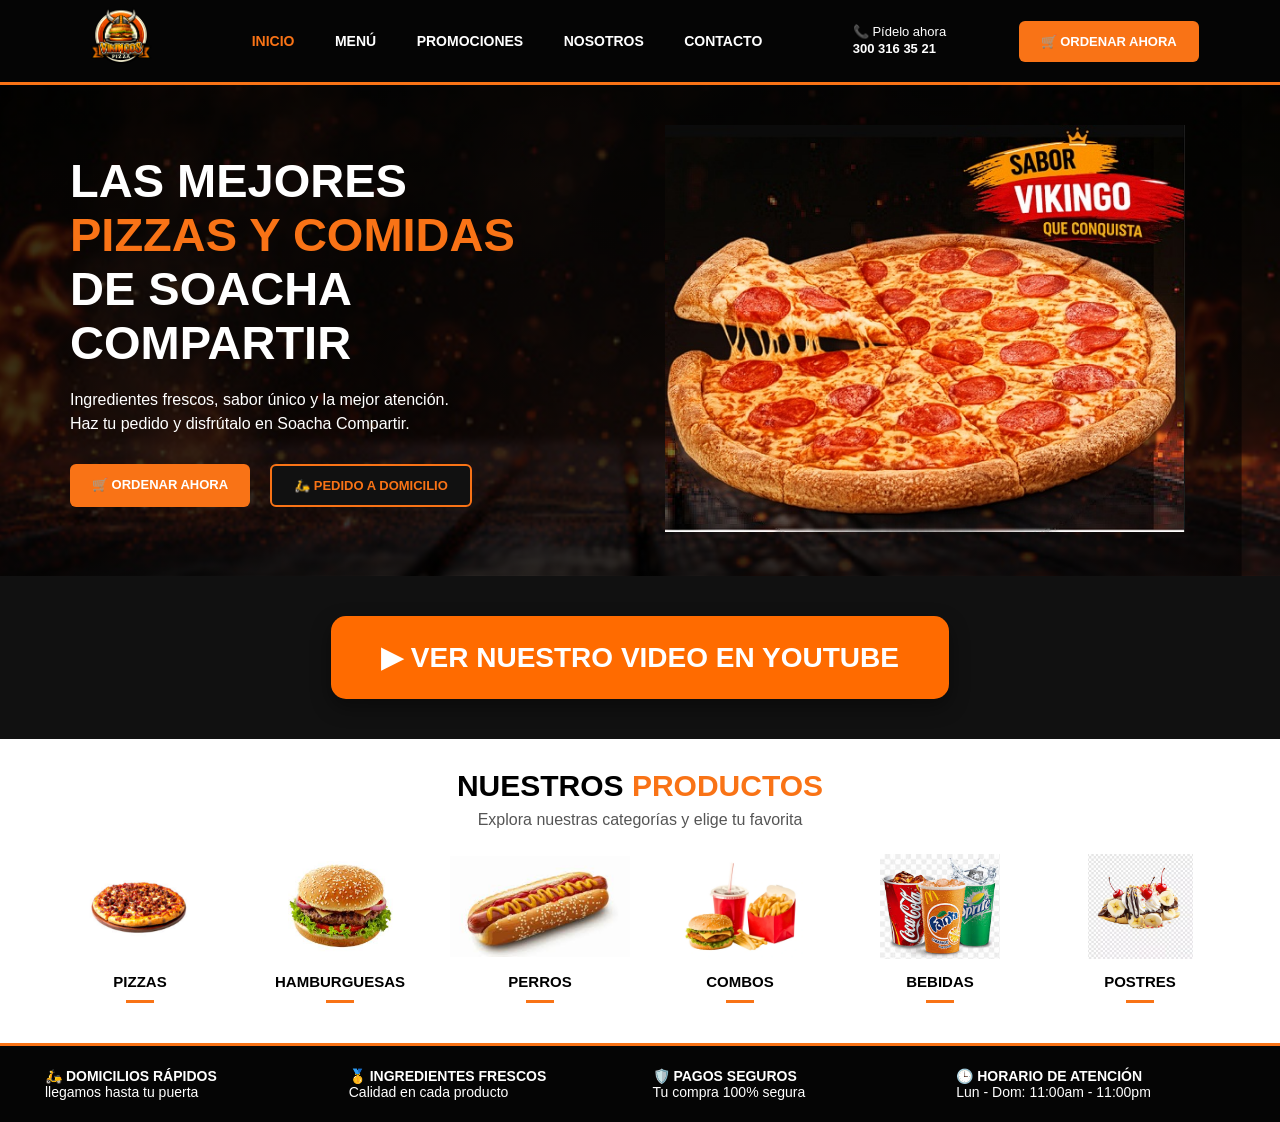
<file: index.html>
<!DOCTYPE html>
<html lang="es">
<head>
  <meta charset="UTF-8">
  <meta name="viewport" content="width=device-width, initial-scale=1.0">
  <title>Vikingos Pizza - Inicio</title>
  <link rel="stylesheet" href="css/styles.css">
</head>
<body>

<header class="navbar">
  <div class="logo">
    <img src="img/logo.png" alt="Logo Vikingos">
  </div>

  <nav>
    <a class="active" href="index.html">INICIO</a>
    <a href="menu.html">MENÚ</a>
    <a href="promociones.html">PROMOCIONES</a>
    <a href="nosotros.html">NOSOTROS</a>
    <a href="contacto.html">CONTACTO</a>
  </nav>

  <div class="phone">📞 Pídelo ahora<br><strong>300 316 35 21</strong></div>
  <a class="btn-orange" href="menu.html">🛒 ORDENAR AHORA</a>
</header>

<section class="home-hero">
  <div class="hero-text">
    <h1>LAS MEJORES<br><span>PIZZAS Y COMIDAS</span><br>DE SOACHA COMPARTIR</h1>
    <p>Ingredientes frescos, sabor único y la mejor atención.<br>Haz tu pedido y disfrútalo en Soacha Compartir.</p>

    <div class="hero-buttons">
      <a href="menu.html" class="btn-orange">🛒 ORDENAR AHORA</a>
      <a href="carrito.html" class="btn-dark">🛵 PEDIDO A DOMICILIO</a>
    </div>
  </div>

  <div class="hero-img">
    <img src="img/pizza-principal.jpg" alt="Pizza principal">
  </div>
</section>

<section style="text-align:center; padding:40px 20px;">
  <a 
    href="https://youtu.be/ykD9ggdG1hM?si=ET_D7bd4wH5rV7Zw" 
    target="_blank"
    style="
      display:inline-block;
      background:#ff6b00;
      color:white;
      padding:25px 50px;
      font-size:28px;
      font-weight:bold;
      text-decoration:none;
      border-radius:15px;
      box-shadow:0 8px 20px rgba(0,0,0,0.4);
    "
  >
    ▶ VER NUESTRO VIDEO EN YOUTUBE
  </a>
</section>

<section class="productos-home">
  <h2>NUESTROS <span>PRODUCTOS</span></h2>
  <p>Explora nuestras categorías y elige tu favorita</p>

  <div class="categorias">
    <div><img src="img/pizza.png"><h4>PIZZAS</h4></div>
    <div><img src="img/Hamburguesa.jpg.jpg"><h4>HAMBURGUESAS</h4></div>
    <div><img src="img/perro.png"><h4>PERROS</h4></div>
    <div><img src="img/combo.webp"><h4>COMBOS</h4></div>
    <div><img src="img/bebidas.png"><h4>BEBIDAS</h4></div>
    <div><img src="img/postre.avif"><h4>POSTRES</h4></div>
  </div>
</section>

<footer>
  <div>🛵 <strong>DOMICILIOS RÁPIDOS</strong><br>llegamos hasta tu puerta</div>
  <div>🥇 <strong>INGREDIENTES FRESCOS</strong><br>Calidad en cada producto</div>
  <div>🛡️ <strong>PAGOS SEGUROS</strong><br>Tu compra 100% segura</div>
  <div>🕒 <strong>HORARIO DE ATENCIÓN</strong><br>Lun - Dom: 11:00am - 11:00pm</div>
</footer>

<script src="js/script.js"></script>
</body>
</html>
</file>
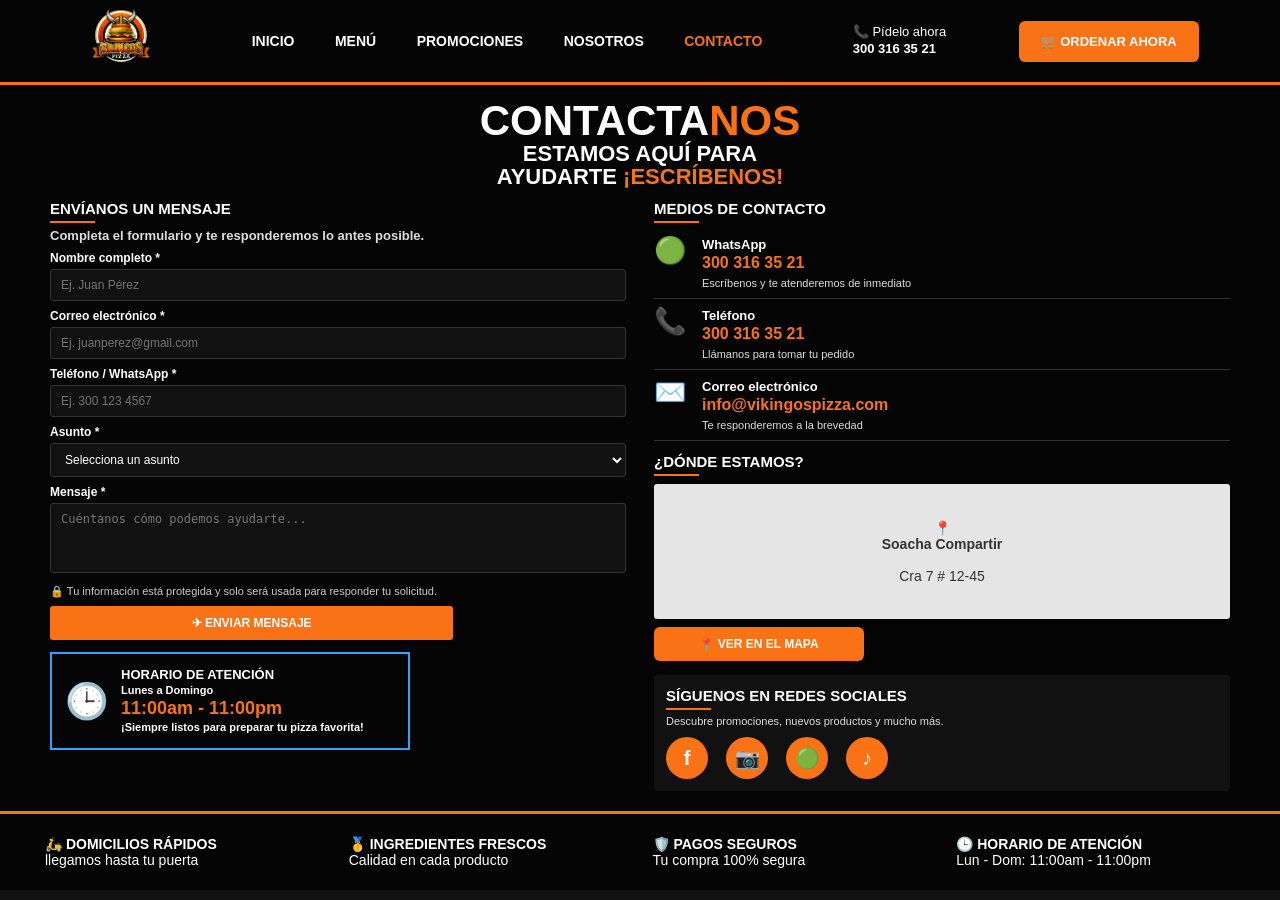
<file: contacto.html>
<!DOCTYPE html>
<html lang="es">
<head>
  <meta charset="UTF-8">
  <meta name="viewport" content="width=device-width, initial-scale=1.0">
  <title>Contacto - Vikingos Pizza</title>
  <link rel="stylesheet" href="css/styles.css">
</head>
<body>

<header class="navbar">
  <div class="logo">
    <img src="img/logo.png" alt="Logo Vikingos">
  </div>

  <nav>
    <a href="index.html">INICIO</a>
    <a href="menu.html">MENÚ</a>
    <a href="promociones.html">PROMOCIONES</a>
    <a href="nosotros.html">NOSOTROS</a>
    <a class="active" href="contacto.html">CONTACTO</a>
  </nav>

  <div class="phone">📞 Pídelo ahora<br><strong>300 316 35 21</strong></div>
  <a class="btn-orange" href="menu.html">🛒 ORDENAR AHORA</a>
</header>

<main class="contacto-page compacto">

  <section class="contacto-title">
    <h1>CONTACTA<span>NOS</span></h1>
    <h2>ESTAMOS AQUÍ PARA<br>AYUDARTE <span>¡ESCRÍBENOS!</span></h2>
  </section>

  <section class="contacto-grid compacto-grid">

    <div class="contact-form-box">
      <h3>ENVÍANOS UN MENSAJE</h3>
      <p>Completa el formulario y te responderemos lo antes posible.</p>

      <form>
        <label>Nombre completo *</label>
        <input type="text" placeholder="Ej. Juan Pérez">

        <label>Correo electrónico *</label>
        <input type="email" placeholder="Ej. juanperez@gmail.com">

        <label>Teléfono / WhatsApp *</label>
        <input type="text" placeholder="Ej. 300 123 4567">

        <label>Asunto *</label>
        <select>
          <option>Selecciona un asunto</option>
          <option>Pedido</option>
          <option>Promoción</option>
          <option>Servicio al cliente</option>
        </select>

        <label>Mensaje *</label>
        <textarea placeholder="Cuéntanos cómo podemos ayudarte..."></textarea>

        <small>🔒 Tu información está protegida y solo será usada para responder tu solicitud.</small>

        <button type="button" class="btn-send">✈ ENVIAR MENSAJE</button>
      </form>

      <div class="horario-box">
        <div class="icon-large">🕒</div>
        <div>
          <h4>HORARIO DE ATENCIÓN</h4>
          <p>Lunes a Domingo</p>
          <strong>11:00am - 11:00pm</strong>
          <p>¡Siempre listos para preparar tu pizza favorita!</p>
        </div>
      </div>
    </div>

    <div class="contact-info-box">

      <div class="medios-contacto">
        <h3>MEDIOS DE CONTACTO</h3>

        <div class="contact-item">
          <span>🟢</span>
          <div>
            <strong>WhatsApp</strong>
            <p>300 316 35 21</p>
            <small>Escríbenos y te atenderemos de inmediato</small>
          </div>
        </div>

        <div class="contact-item">
          <span>📞</span>
          <div>
            <strong>Teléfono</strong>
            <p>300 316 35 21</p>
            <small>Llámanos para tomar tu pedido</small>
          </div>
        </div>

        <div class="contact-item">
          <span>✉️</span>
          <div>
            <strong>Correo electrónico</strong>
            <p>info@vikingospizza.com</p>
            <small>Te responderemos a la brevedad</small>
          </div>
        </div>
      </div>

      <div class="mapa-box">
        <h3>¿DÓNDE ESTAMOS?</h3>
        <div class="mapa-falso">
          📍<br>
          <strong>Soacha Compartir</strong><br>
          Cra 7 # 12-45
        </div>
        <a href="https://www.google.com/maps" target="_blank" class="btn-orange mapa-btn">📍 VER EN EL MAPA</a>
      </div>

      <div class="redes-box">
        <h3>SÍGUENOS EN REDES SOCIALES</h3>
        <p>Descubre promociones, nuevos productos y mucho más.</p>
        <div class="redes-icons">
          <span>f</span>
          <span>📷</span>
          <span>🟢</span>
          <span>♪</span>
        </div>
      </div>

    </div>

  </section>

</main>

<footer>
  <div>🛵 <strong>DOMICILIOS RÁPIDOS</strong><br>llegamos hasta tu puerta</div>
  <div>🥇 <strong>INGREDIENTES FRESCOS</strong><br>Calidad en cada producto</div>
  <div>🛡️ <strong>PAGOS SEGUROS</strong><br>Tu compra 100% segura</div>
  <div>🕒 <strong>HORARIO DE ATENCIÓN</strong><br>Lun - Dom: 11:00am - 11:00pm</div>
</footer>

<script src="js/script.js"></script>
</body>
</html>
</file>
<file: css/styles.css>
* {
  margin: 0;
  padding: 0;
  box-sizing: border-box;
}

body {
  background-color: #111;
  font-family: Arial, Helvetica, sans-serif;
}

/* NAVBAR */
.navbar {
  width: 100%;
  height: 85px;
  background: #050505;
  display: flex;
  align-items: center;
  justify-content: space-around;
  padding: 0 45px;
  border-bottom: 3px solid #f97316;
}

.logo img {
  width: 80px;
}

.navbar nav a {
  color: white;
  text-decoration: none;
  margin: 0 18px;
  font-size: 14px;
  font-weight: bold;
}

.navbar nav a.active,
.navbar nav a:hover {
  color: #f97316;
}

.phone {
  color: white;
  font-size: 13px;
  line-height: 1.3;
}

.btn-orange {
  background: #f97316;
  color: white;
  padding: 13px 22px;
  border-radius: 6px;
  text-decoration: none;
  font-weight: bold;
  font-size: 13px;
  display: inline-block;
}

.btn-dark {
  background: #111;
  color: #f97316;
  border: 2px solid #f97316;
  padding: 12px 22px;
  border-radius: 6px;
  text-decoration: none;
  font-weight: bold;
  font-size: 13px;
  display: inline-block;
}

/* HOME */
.home-hero {
  min-height: 470px;
  background: linear-gradient(rgba(0,0,0,.45), rgba(0,0,0,.55)), url("../img/banner.png");
  background-size: cover;
  background-position: center;
  display: flex;
  align-items: center;
  padding: 40px 70px;
  color: white;
}

.hero-text {
  width: 50%;
}

.hero-text h1 {
  font-size: 47px;
  line-height: 1.15;
  font-weight: 900;
}

.hero-text h1 span {
  color: #f97316;
}

.hero-text p {
  margin-top: 18px;
  font-size: 16px;
  line-height: 1.5;
}

.hero-buttons {
  margin-top: 28px;
  display: flex;
  gap: 20px;
}

.hero-img {
  width: 50%;
  text-align: center;
}

.hero-img img {
  max-width: 520px;
  width: 100%;
}

.productos-home {
  background: white;
  text-align: center;
  padding: 30px 50px;
}

.productos-home h2 {
  font-size: 30px;
  font-weight: 900;
}

.productos-home h2 span {
  color: #f97316;
}

.productos-home p {
  margin: 8px 0 25px;
  color: #555;
}

.categorias {
  display: grid;
  grid-template-columns: repeat(6, 1fr);
  gap: 20px;
}

.categorias img {
  width: 100%;
  height: 105px;
  object-fit: contain;
}

.categorias h4 {
  margin-top: 10px;
  font-size: 15px;
}

.categorias h4::after {
  content: "";
  display: block;
  width: 28px;
  height: 3px;
  background: #f97316;
  margin: 10px auto;
}

/* TITULOS PAGINAS */
.page-title {
  background: linear-gradient(rgba(0,0,0,.75), rgba(0,0,0,.75)), url("../img/banner.jpg");
  background-size: cover;
  background-position: center;
  color: white;
  text-align: center;
  padding: 45px 20px;
}

.page-title h1 {
  font-size: 48px;
  font-weight: 900;
}

.page-title span {
  color: #f97316;
}

.page-title p {
  margin-top: 10px;
  color: #ddd;
}

/* CHECKOUT PASOS */
.steps {
  background: white;
  margin: 35px auto;
  width: 90%;
  display: grid;
  grid-template-columns: repeat(4, 1fr);
  border: 2px solid #2ea3ff;
  padding: 20px;
  text-align: center;
  font-size: 16px;
  font-weight: bold;
}

.steps div {
  color: #111;
}

.steps .active-step {
  color: #f97316;
}

/* CHECKOUT CONTENEDOR */
.checkout-container {
  background: white;
  width: 95%;
  margin: 0 auto 45px;
  display: grid;
  grid-template-columns: 2.3fr 1fr;
  gap: 25px;
  padding: 35px;
}

/* FORMULARIO */
.checkout-form {
  border: 2px solid #333;
  padding: 35px;
}

.checkout-form h2 {
  color: #111;
  margin-bottom: 28px;
  font-size: 30px;
}

.checkout-form label {
  display: block;
  font-weight: bold;
  font-size: 13px;
  margin: 12px 0 5px;
}

.checkout-form input,
.checkout-form select,
.checkout-form textarea {
  width: 100%;
  padding: 14px;
  border: 1px solid #999;
  border-radius: 25px;
  outline: none;
  font-size: 14px;
}

.checkout-form textarea {
  height: 75px;
  resize: none;
}

.form-row {
  display: grid;
  grid-template-columns: 1fr 1fr;
  gap: 18px;
}

/* PAGOS */
.payment-options {
  display: grid;
  grid-template-columns: repeat(4, 1fr);
  gap: 14px;
  margin-top: 20px;
}

.payment-options label {
  border: 1px solid #ddd;
  padding: 14px;
  text-align: center;
  border-radius: 8px;
  font-size: 13px;
}

.btn-outline {
  display: inline-block;
  margin-top: 25px;
  border: 2px solid #f97316;
  color: #111;
  text-decoration: none;
  padding: 13px 45px;
  font-weight: bold;
}

/* RESUMEN PEDIDO */
.order-summary {
  background: #2a0d00;
  color: white;
  padding: 28px;
  border-radius: 20px;
  border: 3px solid #111;
}

.order-summary h2 {
  text-align: center;
  margin-bottom: 20px;
}

.summary-item {
  display: grid;
  grid-template-columns: 55px 1fr auto;
  gap: 10px;
  align-items: center;
  margin-bottom: 15px;
  background: white;
  color: #111;
  padding: 8px;
  border-radius: 10px;
}

.summary-item img {
  width: 50px;
  height: 45px;
  object-fit: cover;
  border-radius: 6px;
}

.summary-item p {
  font-size: 12px;
  color: #555;
}

.summary-item span {
  color: #f97316;
  font-weight: bold;
}

.price-line,
.price-total {
  display: flex;
  justify-content: space-between;
  margin: 8px 0;
}

.discount strong {
  color: #22c55e;
}

.price-total {
  color: #f97316;
  font-size: 20px;
  font-weight: bold;
}

.delivery-box {
  background: #fff3e6;
  color: #111;
  padding: 15px;
  border-radius: 15px;
  margin: 20px 0;
  border: 1px solid #f97316;
}

.btn-confirm {
  display: block;
  text-align: center;
  background: #f97316;
  color: white;
  text-decoration: none;
  padding: 18px;
  border-radius: 10px;
  font-weight: bold;
  font-size: 16px;
}

/* FOOTER */
footer {
  background: #050505;
  color: white;
  display: grid;
  grid-template-columns: repeat(4, 1fr);
  gap: 25px;
  padding: 22px 45px;
  border-top: 3px solid #f97316;
  font-size: 14px;
}

footer strong {
  color: white;
}

/* RESPONSIVE */
@media (max-width: 900px) {
  .navbar {
    height: auto;
    flex-direction: column;
    gap: 15px;
    padding: 20px;
  }

  .home-hero {
    flex-direction: column;
    padding: 40px 20px;
    text-align: center;
  }

  .hero-text,
  .hero-img {
    width: 100%;
  }

  .hero-text h1 {
    font-size: 35px;
  }

  .categorias {
    grid-template-columns: repeat(2, 1fr);
  }

  footer {
    grid-template-columns: 1fr;
    text-align: center;
  }

  .checkout-container {
    grid-template-columns: 1fr;
  }

  .steps {
    grid-template-columns: 1fr;
    gap: 10px;
  }

  .form-row,
  .payment-options {
    grid-template-columns: 1fr;
  }
}

.confirmacion-page {
  background: white;
  padding: 25px 55px 35px;
}

.success-area {
  display: grid;
  grid-template-columns: 1fr 2fr 1fr;
  align-items: center;
  text-align: center;
}

.star {
  color: #f97316;
  font-size: 70px;
  -webkit-text-stroke: 2px #111;
}

.check-icon {
  width: 90px;
  height: 90px;
  background: #22c55e;
  color: white;
  border-radius: 50%;
  font-size: 70px;
  line-height: 90px;
  margin: 0 auto 15px;
  font-weight: bold;
}

.success-message h2 {
  font-size: 28px;
  font-weight: 900;
  color: #111;
}

.success-message span {
  color: #f97316;
}

.success-message p {
  margin-top: 28px;
  color: #111;
}

.confirmacion-grid {
  display: grid;
  grid-template-columns: 1.1fr 1.5fr 1.1fr;
  gap: 25px;
  align-items: center;
  margin-top: 10px;
}

.pedido-card {
  border: 2px solid #999;
  border-radius: 30px;
  padding: 25px;
  min-height: 260px;
}

.pedido-card h3 {
  font-size: 15px;
  text-align: center;
  margin-bottom: 18px;
}

.ticket {
  background: #ffe2b7;
  padding: 20px;
  border-radius: 15px;
  font-size: 14px;
}

.orange {
  color: #f97316;
  font-weight: bold;
}

.resumen-confirmacion {
  border: 1px solid #ddd;
  border-radius: 20px;
  padding: 18px;
}

.estado-pedido {
  background: #777;
  border-radius: 45px;
  padding: 20px;
}

.estado-box {
  display: grid;
  grid-template-columns: 50px 1fr;
  gap: 12px;
  padding: 18px;
  border-radius: 20px;
  margin-bottom: 15px;
  color: #111;
  font-size: 13px;
}

.green {
  background: #86efac;
}

.orange-box {
  background: #fdba74;
}

.blue {
  background: #bae6fd;
}

.confirmacion-buttons {
  display: flex;
  justify-content: space-between;
  margin-top: 20px;
}

.big {
  padding: 16px 35px;
  font-size: 15px;
}

@media (max-width: 900px) {
  .success-area,
  .confirmacion-grid {
    grid-template-columns: 1fr;
  }

  .confirmacion-buttons {
    flex-direction: column;
    gap: 15px;
  }
}

/* CONTACTO AJUSTADO TIPO FIGMA */
.contacto-page.compacto {
  background: #050505;
  color: white;
  padding: 15px 35px 20px;
}

.contacto-title {
  text-align: center;
  margin-bottom: 12px;
}

.contacto-title h1 {
  font-size: 42px;
  font-weight: 900;
  line-height: 1;
}

.contacto-title h1 span,
.contacto-title h2 span {
  color: #f97316;
}

.contacto-title h2 {
  font-size: 22px;
  line-height: 1.05;
  font-weight: 900;
}

.contacto-title h2::after {
  display: none;
}

.contacto-grid.compacto-grid {
  display: grid;
  grid-template-columns: 1fr 1fr;
  gap: 28px;
  max-width: 1180px;
  margin: auto;
}

.contact-form-box,
.contact-info-box {
  background: transparent;
  border: none;
  border-radius: 0;
  padding: 0;
}

.contact-form-box h3,
.medios-contacto h3,
.mapa-box h3,
.redes-box h3 {
  color: white;
  margin-bottom: 5px;
  font-size: 15px;
  font-weight: 900;
}

.contact-form-box h3::after,
.medios-contacto h3::after,
.mapa-box h3::after,
.redes-box h3::after {
  content: "";
  display: block;
  width: 45px;
  height: 2px;
  background: #f97316;
  margin-top: 4px;
}

.contact-form-box p {
  margin-bottom: 8px;
  color: #ddd;
  font-size: 13px;
  font-weight: bold;
}

.contact-form-box label {
  display: block;
  margin: 8px 0 4px;
  font-weight: bold;
  font-size: 12px;
}

.contact-form-box input,
.contact-form-box select,
.contact-form-box textarea {
  width: 100%;
  padding: 8px 10px;
  background: #111;
  border: 1px solid #333;
  border-radius: 3px;
  color: white;
  font-size: 12px;
}

.contact-form-box textarea {
  height: 70px;
  resize: none;
}

.contact-form-box small {
  display: block;
  margin: 8px 0;
  color: #ccc;
  font-size: 11px;
}

.btn-send {
  width: 70%;
  background: #f97316;
  color: white;
  padding: 10px;
  border: none;
  border-radius: 3px;
  font-weight: bold;
  cursor: pointer;
  font-size: 12px;
}

.horario-box {
  margin-top: 12px;
  border: 2px solid #2ea3ff;
  display: flex;
  gap: 12px;
  padding: 13px;
  align-items: center;
  max-width: 360px;
}

.icon-large {
  font-size: 35px;
  color: #f97316;
}

.horario-box h4 {
  font-size: 13px;
}

.horario-box p {
  margin: 2px 0;
  font-size: 11px;
  color: white;
}

.horario-box strong {
  color: #f97316;
  font-size: 18px;
}

.medios-contacto {
  margin-bottom: 12px;
}

.contact-item {
  display: grid;
  grid-template-columns: 38px 1fr;
  gap: 10px;
  padding: 7px 0;
  border-bottom: 1px solid #333;
}

.contact-item span {
  font-size: 26px;
}

.contact-item strong {
  font-size: 13px;
}

.contact-item p {
  color: #f97316;
  font-weight: bold;
  margin: 1px 0;
  font-size: 16px;
}

.contact-item small {
  color: #ddd;
  font-size: 11px;
}

.mapa-box {
  margin: 10px 0;
}

.mapa-falso {
  height: 135px;
  background: #e5e5e5;
  color: #333;
  display: flex;
  flex-direction: column;
  justify-content: center;
  align-items: center;
  border-radius: 3px;
  font-size: 14px;
  margin: 8px 0;
}

.mapa-btn {
  text-align: center;
  width: 210px;
  padding: 10px;
  font-size: 12px;
}

.redes-box {
  margin-top: 14px;
  background: #111;
  padding: 12px;
  border-radius: 4px;
}

.redes-box p {
  color: #ddd;
  margin-bottom: 10px;
  font-size: 11px;
}

.redes-icons {
  display: flex;
  gap: 18px;
}

.redes-icons span {
  width: 42px;
  height: 42px;
  background: #f97316;
  border-radius: 50%;
  display: flex;
  justify-content: center;
  align-items: center;
  font-weight: bold;
  color: white;
  font-size: 20px;
}

@media (max-width: 900px) {
  .contacto-grid.compacto-grid {
    grid-template-columns: 1fr;
  }
}

/* NOSOTROS TIPO FIGMA */
.nosotros-page {
  background: #050505;
  color: white;
}

.nosotros-hero {
  background: linear-gradient(rgba(0,0,0,.55), rgba(0,0,0,.70)), url("../img/nosotros-bg.jpg");
  background-size: cover;
  background-position: center;
  min-height: 690px;
  border-top: 2px solid white;
}

.nosotros-overlay {
  max-width: 1250px;
  margin: auto;
  padding: 25px 18px 10px;
}

.nosotros-title {
  text-align: center;
  margin-bottom: 20px;
}

.nosotros-title h1 {
  font-size: 48px;
  line-height: .9;
  font-weight: 900;
  color: #f97316;
}

.nosotros-title h1 span {
  color: #f97316;
}

.nosotros-title h2 {
  font-size: 21px;
  font-weight: 900;
  line-height: 1.1;
}

.historia {
  max-width: 560px;
  margin-top: 15px;
}

.historia h2 {
  font-size: 28px;
  font-weight: 900;
}

.historia h2 span {
  color: #f97316;
}

.historia p {
  font-size: 15px;
  font-weight: bold;
  line-height: 1.35;
  margin-top: 10px;
}

.historia .frase {
  color: #f97316;
  font-size: 15px;
}

.mvv {
  display: grid;
  grid-template-columns: repeat(3, 1fr);
  gap: 22px;
  margin-top: 18px;
}

.mvv-card {
  display: grid;
  grid-template-columns: 50px 1fr;
  gap: 8px;
  align-items: start;
}

.mvv-icon {
  color: #f97316;
  font-size: 34px;
}

.mvv-card h3 {
  color: #f97316;
  font-size: 15px;
  font-weight: 900;
}

.mvv-card p,
.mvv-card li {
  font-size: 13px;
  font-weight: bold;
  line-height: 1.25;
}

.mvv-card ul {
  list-style: none;
  padding: 0;
}

.mvv-card li::before {
  content: "✓ ";
  color: #f97316;
}

.nosotros-inferior {
  margin-top: 22px;
  display: grid;
  grid-template-columns: 1fr 1.2fr 1.3fr;
  gap: 25px;
  align-items: center;
}

.slogan {
  font-size: 14px;
  font-weight: bold;
}

.slogan span {
  color: #f97316;
}

.ubicacion-nosotros {
  font-size: 13px;
  line-height: 1.3;
  font-weight: bold;
}

.ubicacion-nosotros p {
  color: #f97316;
}

.ubicacion-nosotros a {
  color: #f97316;
  text-decoration: none;
  font-weight: 900;
}

.collage-nosotros {
  width: 100%;
  max-width: 330px;
  border-radius: 5px;
}

.mapa-nosotros {
  margin: 18px auto 0;
  width: 55%;
}

.mapa-nosotros img {
  width: 100%;
  border-radius: 12px;
}

.mensaje-nosotros {
  background: white;
  color: #111;
  font-size: 13px;
  padding: 8px;
}

@media (max-width: 900px) {
  .mvv,
  .nosotros-inferior {
    grid-template-columns: 1fr;
  }

  .mapa-nosotros {
    width: 100%;
  }

  .nosotros-title h1 {
    font-size: 36px;
  }
}

/* CARRITO */
.carrito-page {
  background: #f3f3f3;
  padding: 30px;
}

.carrito-grid {
  display: grid;
  grid-template-columns: 2.3fr 1fr;
  gap: 30px;
  max-width: 1300px;
  margin: auto;
}

.carrito-lista {
  background: white;
  border-radius: 20px;
  padding: 20px;
}

.carrito-header {
  display: grid;
  grid-template-columns: 1.5fr 1fr 1fr 1fr 60px;
  font-weight: bold;
  font-size: 28px;
  color: #222;
  margin-bottom: 20px;
}

.carrito-item {
  display: grid;
  grid-template-columns: 1.5fr 1fr 1fr 1fr 60px;
  align-items: center;
  padding: 18px 0;
  border-bottom: 1px solid #ddd;
}

.carrito-item img {
  width: 75px;
  height: 75px;
  object-fit: cover;
}

.precio,
.subtotal {
  color: #f97316;
  font-size: 32px;
  font-weight: bold;
}

.cantidad {
  font-size: 26px;
  font-weight: bold;
}

.eliminar {
  font-size: 26px;
  cursor: pointer;
}

.carrito-resumen {
  background: #111;
  color: white;
  padding: 28px;
  border-radius: 18px;
  height: fit-content;
}

.carrito-resumen h2 {
  text-align: center;
  margin-bottom: 20px;
}

.carrito-bottom {
  margin-top: 30px;
  display: grid;
  grid-template-columns: 1fr 1fr 1fr;
  gap: 20px;
  align-items: center;
}

.domicilio-info {
  background: #fff3e6;
  border: 1px solid #f97316;
  padding: 14px;
  border-radius: 12px;
  color: #111;
  font-size: 13px;
}

.btn-change {
  padding: 16px;
  background: white;
  border: 2px solid #f97316;
  cursor: pointer;
  font-weight: bold;
}

.seguro {
  text-align: center;
  margin-top: 18px;
  font-size: 12px;
}

@media (max-width: 900px) {
  .carrito-grid {
    grid-template-columns: 1fr;
  }

  .carrito-bottom {
    grid-template-columns: 1fr;
  }

  .carrito-header,
  .carrito-item {
    grid-template-columns: 1fr;
    text-align: center;
    gap: 10px;
  }
}


/* DETALLE PRODUCTO */
.producto-page {
  background: #050505;
  color: white;
  padding: 20px 30px 35px;
}

.breadcrumb {
  color: #bbb;
  font-size: 13px;
  margin-bottom: 20px;
}

.producto-detalle {
  display: grid;
  grid-template-columns: 1.2fr 1fr;
  gap: 40px;
  align-items: center;
}

.imagen-principal img {
  width: 100%;
  border-radius: 10px;
}

.miniaturas {
  display: flex;
  gap: 12px;
  margin-top: 15px;
}

.miniaturas img {
  width: 90px;
  height: 65px;
  object-fit: cover;
  border-radius: 8px;
  cursor: pointer;
}

.categoria-producto {
  color: #f97316;
  font-weight: bold;
  margin-bottom: 10px;
}

.producto-info h1 {
  font-size: 46px;
  font-weight: 900;
  margin-bottom: 22px;
}

.producto-info h3 {
  color: #f97316;
  margin-bottom: 12px;
}

.ingredientes-grid {
  display: grid;
  grid-template-columns: repeat(2, 1fr);
  gap: 10px;
  margin-bottom: 25px;
}

.precio-producto span {
  display: block;
  color: #ccc;
}

.precio-producto strong {
  font-size: 42px;
  color: white;
}

.tamano-box {
  margin: 20px 0;
}

.tamano-opciones {
  display: flex;
  gap: 12px;
}

.tamano {
  background: #111;
  color: white;
  border: 2px solid #444;
  padding: 14px 18px;
  cursor: pointer;
  font-weight: bold;
}

.tamano.activo {
  border-color: #2ea3ff;
  background: #0b1f35;
}

.acciones-producto {
  display: flex;
  gap: 15px;
  align-items: center;
  margin-top: 25px;
  flex-wrap: wrap;
}

.cantidad-producto {
  font-size: 24px;
  font-weight: bold;
}

.btn-fav {
  background: transparent;
  color: white;
  border: 2px solid #555;
  padding: 13px 18px;
  cursor: pointer;
}

.recomendados {
  margin-top: 45px;
}

.recomendados h2 {
  text-align: center;
  margin-bottom: 25px;
  font-size: 22px;
}

.recomendados-grid {
  display: grid;
  grid-template-columns: repeat(4, 1fr);
  gap: 20px;
}

.card-producto {
  background: #111;
  padding: 15px;
  text-align: center;
  border-radius: 10px;
}

.card-producto img {
  width: 100%;
  height: 120px;
  object-fit: cover;
}

.card-producto h4 {
  margin: 12px 0 8px;
  font-size: 14px;
}

.card-producto p {
  color: #f97316;
  font-weight: bold;
  margin-bottom: 10px;
}

.card-producto a {
  display: inline-block;
  background: #f97316;
  color: white;
  padding: 8px 18px;
  text-decoration: none;
  font-weight: bold;
}

@media (max-width: 900px) {
  .producto-detalle {
    grid-template-columns: 1fr;
  }

  .recomendados-grid {
    grid-template-columns: 1fr 1fr;
  }
}


/* PRODUCTO DETALLE */
.producto-page {
  background: linear-gradient(rgba(0,0,0,.82), rgba(0,0,0,.9)), url("../img/banner.jpg");
  background-size: cover;
  background-position: center;
  color: white;
  padding: 25px 35px 0;
}

.breadcrumb-producto {
  color: white;
  font-size: 14px;
  font-weight: bold;
  margin-bottom: 25px;
}

.breadcrumb-producto span {
  color: #f97316;
}

.producto-detalle {
  display: grid;
  grid-template-columns: 1.25fr 1fr;
  gap: 45px;
  align-items: start;
}

.producto-imagen-principal {
  width: 100%;
  height: 390px;
  object-fit: cover;
  border-radius: 4px;
}

.miniaturas-producto {
  display: grid;
  grid-template-columns: 40px repeat(4, 1fr) 40px;
  gap: 12px;
  margin-top: 15px;
  align-items: center;
}

.miniaturas-producto img {
  width: 100%;
  height: 70px;
  object-fit: cover;
  border-radius: 4px;
  border: 2px solid transparent;
}

.miniaturas-producto img:first-of-type {
  border-color: #f97316;
}

.miniaturas-producto button {
  background: transparent;
  color: white;
  border: 2px solid #666;
  border-radius: 50%;
  width: 35px;
  height: 35px;
  font-size: 25px;
  cursor: pointer;
}

.producto-categoria {
  color: #f97316;
  font-size: 18px;
  font-weight: 900;
  margin-bottom: 15px;
}

.producto-info h1 {
  font-size: 48px;
  font-weight: 900;
  font-style: italic;
  color: #d1d1d1;
  margin-bottom: 45px;
}

.producto-info h3 {
  color: #f97316;
  font-size: 22px;
  margin-bottom: 15px;
}

.ingredientes-producto {
  display: grid;
  grid-template-columns: repeat(4, auto);
  gap: 20px;
  font-size: 16px;
  margin-bottom: 35px;
}

.producto-compra {
  display: grid;
  grid-template-columns: 0.6fr 1.4fr;
  gap: 35px;
  align-items: start;
}

.precio-grande {
  font-size: 38px;
  font-weight: bold;
}

.tamanos-producto {
  display: flex;
  gap: 12px;
}

.tamanos-producto button {
  background: #111;
  color: white;
  border: 2px solid #444;
  padding: 15px 28px;
  font-weight: bold;
  cursor: pointer;
  border-radius: 5px;
}

.tamanos-producto button.activo {
  background: #f97316;
  border-color: #f97316;
}

.acciones-producto {
  display: flex;
  gap: 18px;
  align-items: center;
  margin-top: 35px;
  flex-wrap: wrap;
}

.contador-producto {
  display: flex;
  align-items: center;
  gap: 6px;
}

.contador-producto button,
.contador-producto span {
  width: 35px;
  height: 35px;
  border: 2px solid white;
  background: #111;
  color: white;
  font-size: 22px;
  font-weight: bold;
  display: grid;
  place-items: center;
}

.contador-producto span {
  background: white;
  color: #111;
}

.btn-favorito {
  background: transparent;
  border: 2px solid #777;
  color: white;
  padding: 13px 22px;
  font-weight: bold;
  border-radius: 5px;
  cursor: pointer;
}

.beneficios-producto {
  margin-top: 35px;
  background: #050505;
  color: white;
  display: grid;
  grid-template-columns: repeat(4, 1fr);
  gap: 25px;
  padding: 22px 35px;
  border-top: 3px solid #f97316;
  border-bottom: 3px solid #f97316;
  font-size: 14px;
}

.recomendados-producto {
  padding: 30px 0;
}

.recomendados-producto h2 {
  text-align: center;
  font-size: 18px;
  margin-bottom: 25px;
}

.recomendados-grid {
  display: grid;
  grid-template-columns: repeat(4, 1fr);
  gap: 25px;
}

.recomendado-card {
  background: #111;
  border: 1px solid #222;
  border-radius: 10px;
  padding: 15px;
  display: grid;
  grid-template-columns: 1fr 1fr;
  gap: 12px;
  align-items: center;
}

.recomendado-card img {
  width: 100%;
  height: 85px;
  object-fit: cover;
}

.recomendado-card h4 {
  font-size: 13px;
  margin-bottom: 5px;
}

.recomendado-card p {
  color: #f97316;
  font-size: 26px;
  font-weight: bold;
}

.recomendado-card a {
  display: inline-block;
  background: #f97316;
  color: white;
  padding: 8px 25px;
  border-radius: 5px;
  text-decoration: none;
  font-weight: bold;
}

@media (max-width: 900px) {
  .producto-detalle,
  .producto-compra {
    grid-template-columns: 1fr;
  }

  .ingredientes-producto {
    grid-template-columns: 1fr 1fr;
  }

  .beneficios-producto,
  .recomendados-grid {
    grid-template-columns: 1fr;
  }
}

/* PROMOCIONES */

.promos-real {
    background: linear-gradient(rgba(0,0,0,.88), rgba(0,0,0,.92)),
    url("../img/banner.jpg");
    background-size: cover;
    background-position: center;
    color: white;
    padding: 20px;
    max-width: 1366px;
    margin: auto;
}

.promos-top {
    display: grid;
    grid-template-columns: 38% 62%;
    align-items: center;
    gap: 20px;
    margin-bottom: 15px;
}

.promos-title h1 {
    font-size: 60px;
    font-weight: 900;
    line-height: 0.95;
    margin-bottom: 10px;
}

.promos-title h1 span {
    color: #ff7a00;
}

.promos-title p {
    font-size: 20px;
    font-weight: bold;
    line-height: 1.2;
}

.promos-title p span {
    color: #ff7a00;
}

.promo-hero-real {
    width: 100%;
    height: auto;
    display: block;
    border-radius: 6px;
}

/* BARRA CONTADOR */

.promo-count-real {
    border: 1px solid #ff7a00;
    border-radius: 10px;
    background: rgba(0,0,0,.85);
    display: grid;
    grid-template-columns: 2.3fr 0.5fr 0.5fr 0.5fr 0.5fr 1.3fr;
    align-items: center;
    gap: 10px;
    padding: 10px 15px;
    margin-bottom: 15px;
}

.count-text {
    font-size: 13px;
    font-weight: bold;
    line-height: 1.2;
}

.count-text strong {
    color: white;
    font-size: 14px;
}

.promo-count-real strong {
    color: #ff7a00;
    font-size: 34px;
    display: block;
    text-align: center;
}

.promo-count-real small {
    color: white;
    font-size: 10px;
    text-align: center;
    display: block;
}

.promo-count-real a {
    background: #ff7a00;
    color: white;
    text-decoration: none;
    padding: 14px;
    border-radius: 6px;
    font-weight: bold;
    text-align: center;
    transition: 0.3s;
}

.promo-count-real a:hover {
    background: #e66b00;
}

/* TARJETAS GRANDES */

.promo-main-cards {
    display: grid;
    grid-template-columns: repeat(3, 1fr);
    gap: 12px;
    margin-bottom: 8px;
}

.promo-main-cards img {
    width: 100%;
    height: auto;
    display: block;
    border-radius: 8px;
    border: 1px solid #ff7a00;
}

/* TITULO */

.mas-promos-real {
    text-align: center;
    font-size: 30px;
    font-weight: 900;
    margin: 8px 0;
}

.mas-promos-real span {
    color: #ff7a00;
}

/* TIRA INFERIOR */

.promo-strip img {
    width: 100%;
    height: auto;
    display: block;
    border-radius: 8px;
    border: 1px solid #ff7a00;
}

/* RESPONSIVE */

@media (max-width: 900px) {
    .promos-top {
        grid-template-columns: 1fr;
    }

    .promo-main-cards {
        grid-template-columns: 1fr;
    }

    .promo-count-real {
        grid-template-columns: 1fr 1fr;
        text-align: center;
    }

    .promos-title h1 {
        font-size: 42px;
    }

    .promos-title p {
        font-size: 16px;
    }
}

/* MENU */
.menu-title {
  padding: 35px 20px;
}

.menu-page {
  background: white;
  padding: 30px 70px 45px;
}

.categorias-menu {
  display: grid;
  grid-template-columns: repeat(5, 1fr);
  gap: 22px;
  margin-bottom: 40px;
}

.categorias-menu button {
  background: white;
  border: 2px solid #333;
  padding: 18px 12px;
  font-weight: 900;
  cursor: pointer;
  border-radius: 5px;
}

.categorias-menu button.active {
  background: #f97316;
  color: white;
  border-color: #f97316;
}

.productos-menu {
  display: grid;
  grid-template-columns: repeat(4, 1fr);
  gap: 35px;
}

.menu-card {
  border: 1px solid #333;
  text-align: center;
  padding: 18px;
  background: white;
}

.menu-card img {
  width: 100%;
  height: 120px;
  object-fit: contain;
}

.menu-card h3 {
  font-size: 18px;
  font-weight: 900;
  margin-top: 10px;
}

.menu-card p {
  font-size: 14px;
  min-height: 48px;
}

.menu-card strong {
  color: #f97316;
  display: block;
  font-size: 26px;
  margin: 12px 0;
}

.menu-card a {
  background: #f97316;
  color: white;
  padding: 12px 18px;
  display: inline-block;
  text-decoration: none;
  font-weight: bold;
  border-radius: 5px;
  font-size: 13px;
}

@media (max-width: 900px) {
  .categorias-menu,
  .productos-menu {
    grid-template-columns: 1fr;
  }

  .menu-page {
    padding: 25px;
  }
}
</file>
